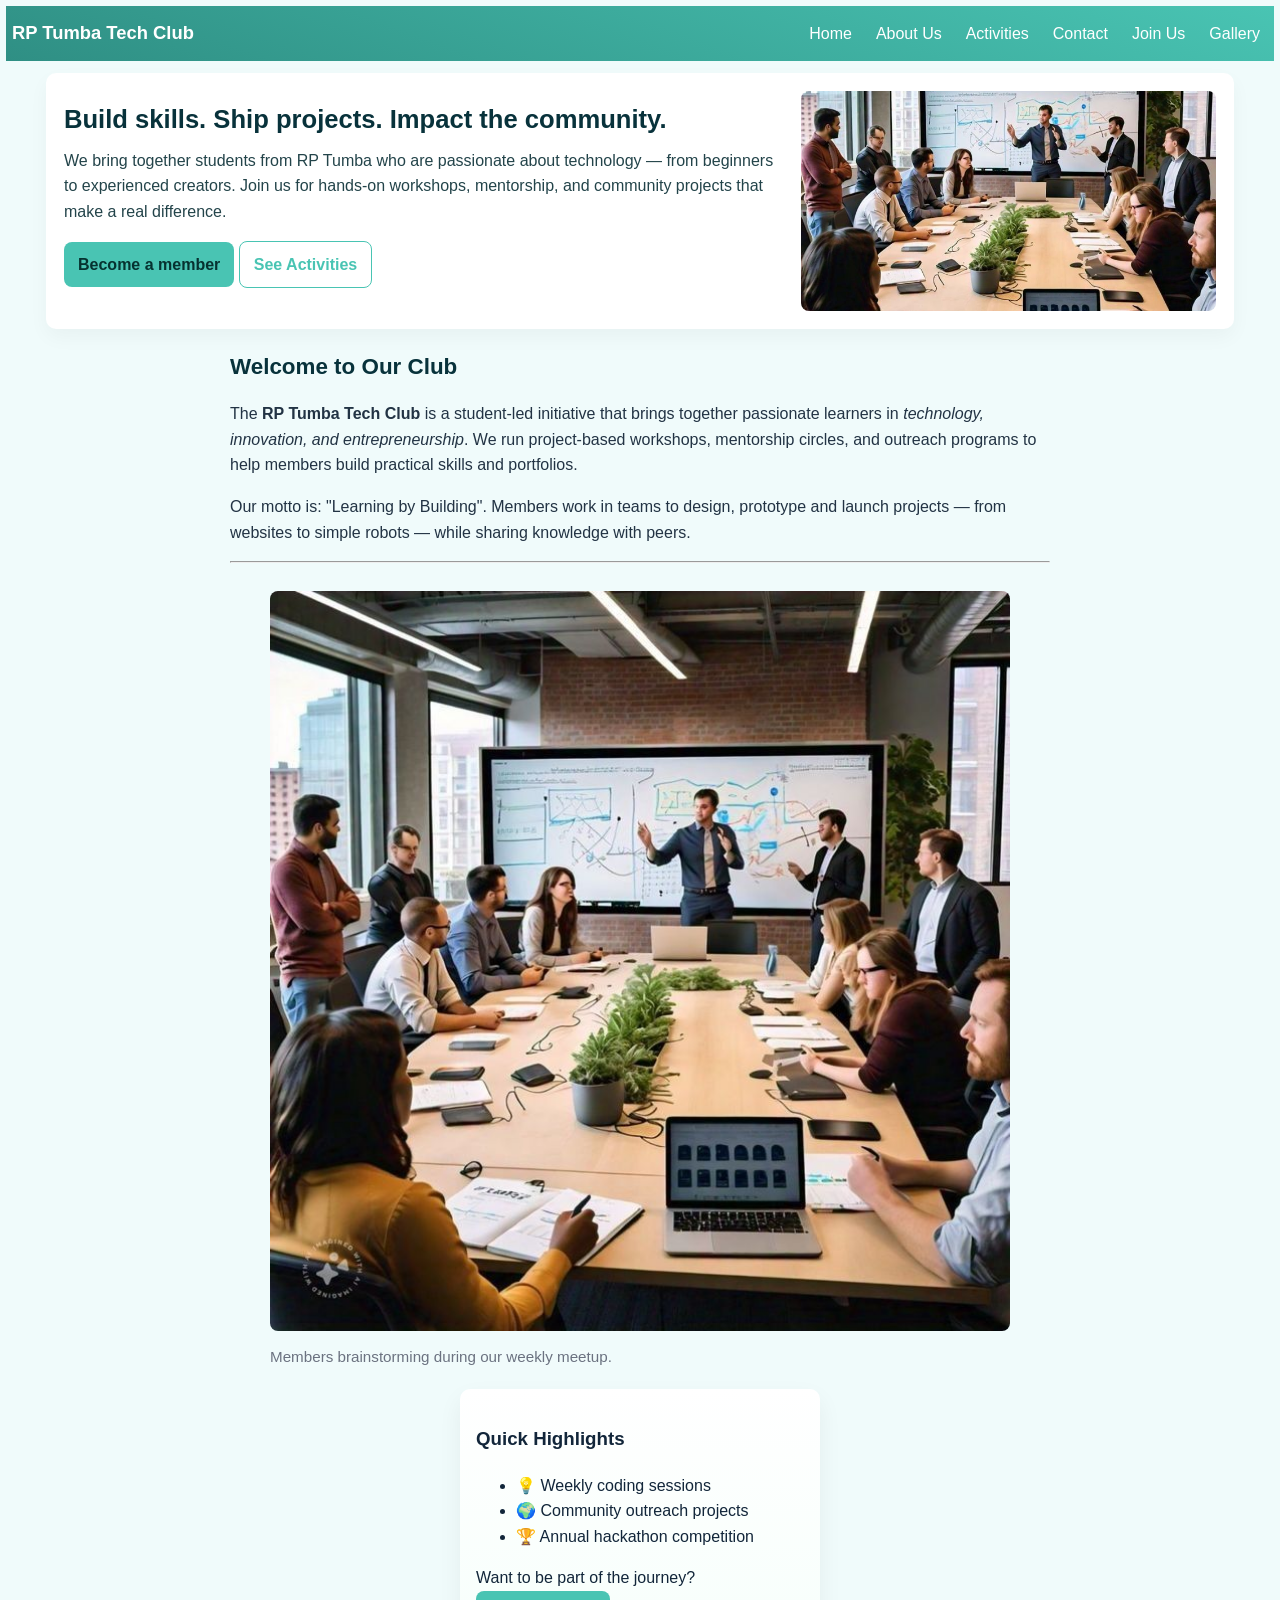
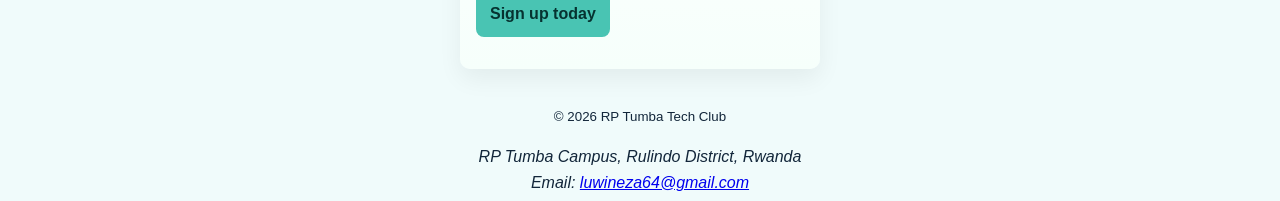
<file: index.html>
<!DOCTYPE html>
<html lang="en">
<head>
    <meta charset="UTF-8">
    <meta name="description" content="RP Tumba Tech Club official website">
    <meta name="author" content="RP Tumba Tech Club">
    <title>RP Tumba Tech Club</title>
    <base href="./">
    <link rel="icon" href="favicon.ico">
    <link rel="stylesheet" href="styles.css">
</head>
<body>

    <header>
        <h1> RP Tumba Tech Club</h1>
        <nav aria-label="Main navigation">
            <ul>
                <li><a href="index.html">Home</a></li>
                <li><a href="about.html">About Us</a></li>
                <li><a href="services.html">Activities</a></li>
                <li><a href="contact.html">Contact</a></li>
                <li><a href="form.html">Join Us</a></li>
                <li><a href="media.html">Gallery</a></li>
            </ul>
            </nav>
    </header>

    <main id="main-content">
        <div class="hero">
            <div class="hero-text">
                <h2>Build skills. Ship projects. Impact the community.</h2>
                <p class="lead">
                    We bring together students from RP Tumba who are passionate about technology — from beginners to experienced creators.
                    Join us for hands-on workshops, mentorship, and community projects that make a real difference.
                </p>
                <p>
                    <a class="btn" href="form.html">Become a member</a>
                    <a class="btn" href="services.html" style="background:#fff;color: #49c4b3; border:1px solid #49c4b3;">See Activities</a>
                </p>
            </div>
            <div class="hero-aside">
                <img src="img/student.jpg" alt="Students collaborating during a tech club meeting">
            </div>
        </div>

        <section>
            <h2>Welcome to Our Club</h2>
            <p>
                The <strong>RP Tumba Tech Club</strong> is a student-led initiative that brings together 
                passionate learners in <em>technology, innovation, and entrepreneurship</em>. 
                We run project-based workshops, mentorship circles, and outreach programs to help members build practical skills and portfolios.
            </p>
            <p>
                Our motto is: "Learning by Building". Members work in teams to design, prototype and launch projects — from websites to simple robots — while sharing knowledge with peers.
            </p>
            <hr>
            <figure>
                <img src="img/student.jpg"   alt="Students collaborating during a tech club meeting">
                <figcaption>Members brainstorming during our weekly meetup.</figcaption>
            </figure>
        </section>

        <aside>
            <h3>Quick Highlights</h3>
            <ul>
                <li>💡 Weekly coding sessions</li>
                <li>🌍 Community outreach projects</li>
                <li>🏆 Annual hackathon competition</li>
            </ul>
            <p>Want to be part of the journey? <a class="btn" href="form.html">Sign up today</a></p>
        </aside>
    </main>

    <footer>
        <p><small>&copy; 2026 RP Tumba Tech Club</small></p>
        <address>
            RP Tumba Campus, Rulindo District, Rwanda<br>
            Email: <a href="mailto:luwineza64@gmail.com">luwineza64@gmail.com</a>
        </address>
    </footer>
</body>
</html>
</file>
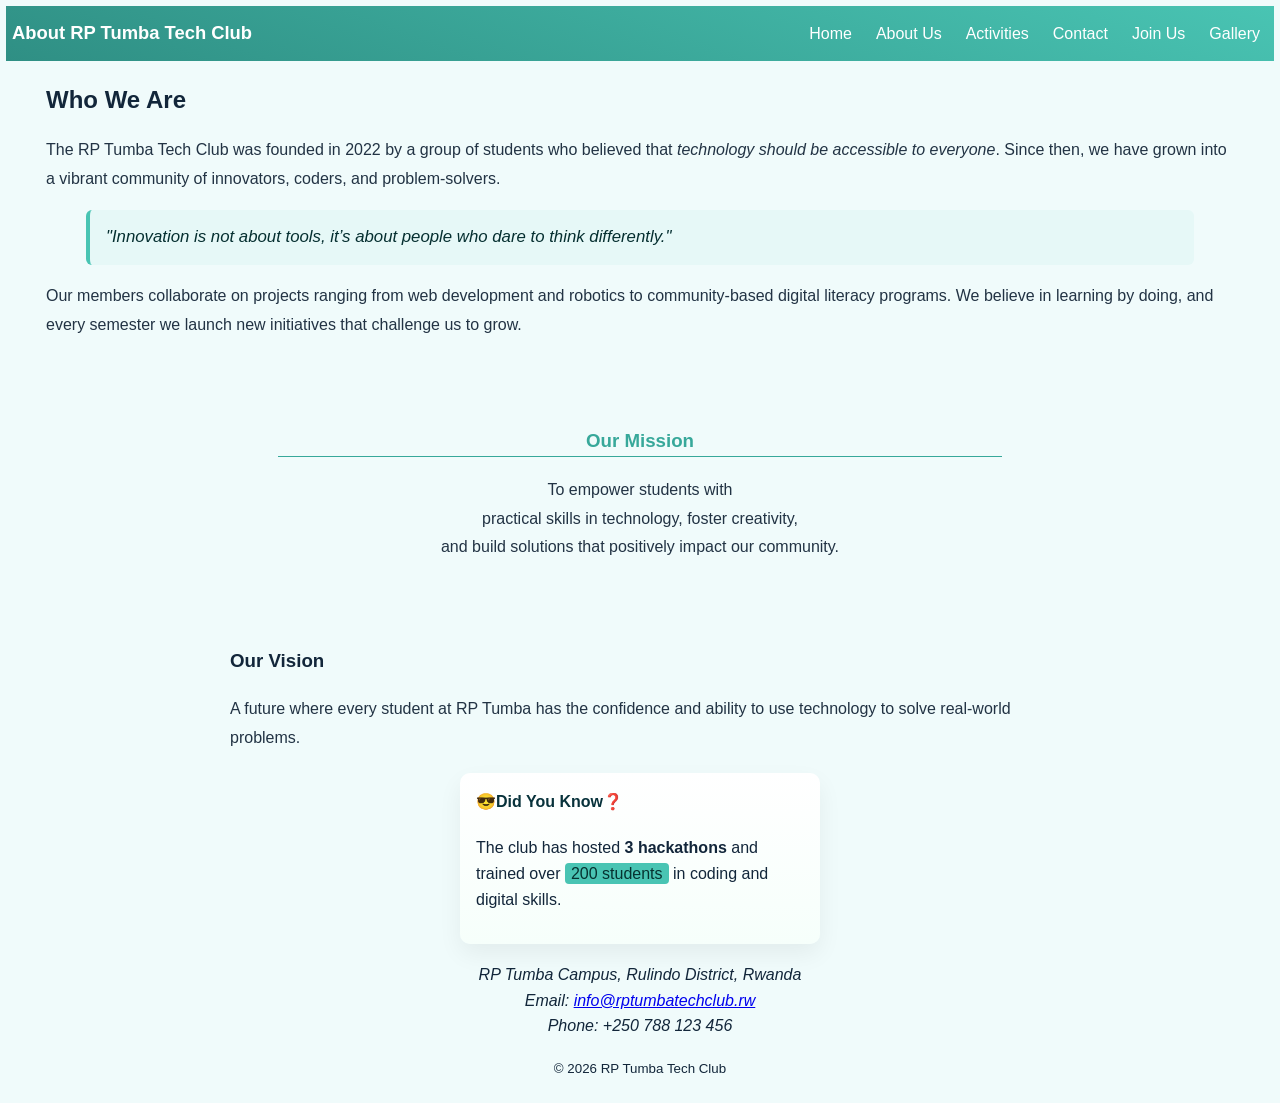
<file: about.html>
<!DOCTYPE html>
<html lang="en">
<head>
    <meta charset="UTF-8">
    <meta name="description" content="About RP Tumba Tech Club">
    <meta name="author" content="RP Tumba Tech Club">
    <title>About Us - RP Tumba Tech Club</title>
    <base href="./">
    <link rel="icon" href="favicon.ico">
    <link rel="stylesheet" href="styles.css">
    <style>
    </style>
</head>
<body>
    <header>
        <div class="brand">
            <h1>About RP Tumba Tech Club</h1>
        </div>
        <nav aria-label="Main navigation">
            <ul>
                <li><a href="index.html">Home</a></li>
                <li><a href="about.html" aria-current="page">About Us</a></li>
                <li><a href="services.html">Activities</a></li>
                <li><a href="contact.html">Contact</a></li>
                <li><a href="form.html">Join Us</a></li>
                <li><a href="media.html">Gallery</a></li>
            </ul>
        </nav>
    </header>

    <main>
        <article>
            <h2>Who We Are</h2>
            <p>
                The RP Tumba Tech Club was founded in 2022 by a group of students who believed 
                that <em>technology should be accessible to everyone</em>. Since then, we have grown 
                into a vibrant community of innovators, coders, and problem-solvers.
            </p>

            <blockquote cite="https://rptumbatechclub.rw">
                "Innovation is not about tools, it’s about people who dare to think differently."
            </blockquote>

            <p>
                Our members collaborate on projects ranging from web development and robotics 
                to community-based digital literacy programs. We believe in learning by doing, 
                and every semester we launch new initiatives that challenge us to grow.
            </p>

            <section  style="text-align: center; padding: 3rem;">
                <h3 style="color:  #37a89a; border-bottom: 1px solid #37a89a;" >Our Mission</h3>
                <p >
                    To empower students with<br> practical skills in technology, foster creativity,<br> 
                    and build solutions that positively impact our community.
                </p>
            </section>

            <section>
                <h3>Our Vision</h3>
                <p>
                    A future where every student at RP Tumba has the confidence and ability 
                    to use technology to solve real-world problems.
                </p>
            </section>
        </article>

        <aside>
            <h4>😎Did You Know❓</h4>
            <p>
                The club has hosted <strong>3 hackathons</strong> and trained over 
                <mark>200 students</mark> in coding and digital skills.
            </p>
        </aside>
    </main>

    <footer>
        <address>
            RP Tumba Campus, Rulindo District, Rwanda<br>
            Email: <a href="mailto:info@rptumbatechclub.rw">info@rptumbatechclub.rw</a><br>
            Phone: +250 788 123 456
        </address>
        <p><small>&copy; 2026 RP Tumba Tech Club</small></p>
    </footer>
</body>
</html>
</file>
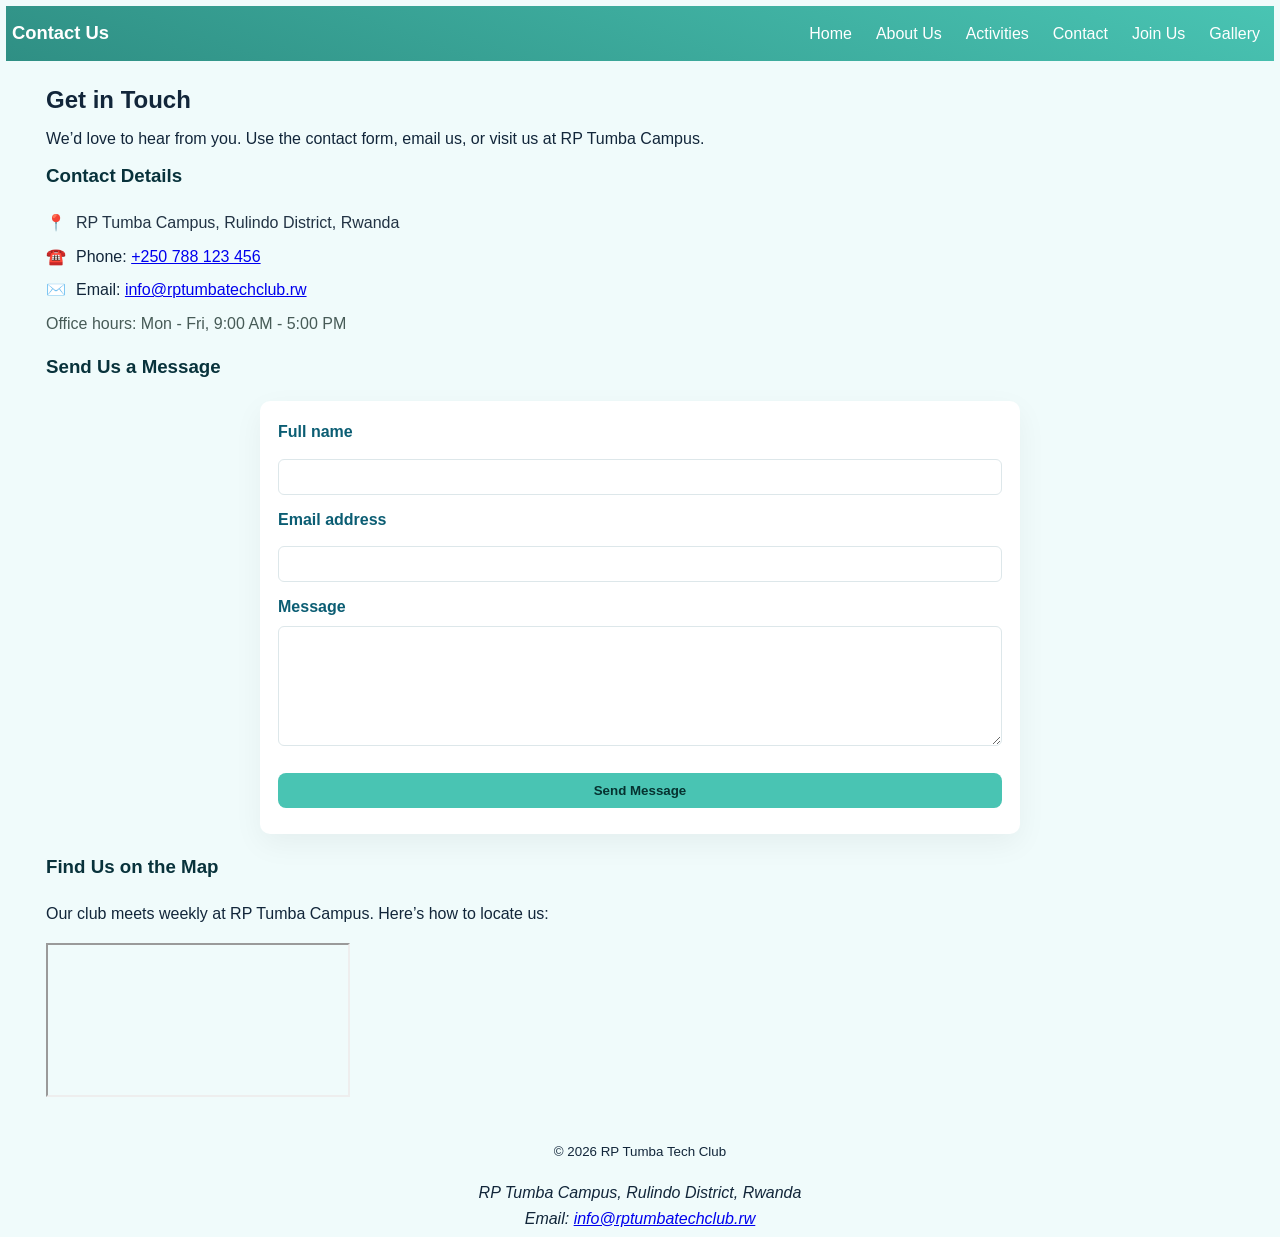
<file: contact.html>
<!DOCTYPE html>
<html lang="en">
<head>
    <meta charset="UTF-8">
    <meta name="description" content="Contact RP Tumba Tech Club">
    <meta name="author" content="RP Tumba Tech Club">
    <title>Contact Us - RP Tumba Tech Club</title>
     <style>
       
        input{
            width: 100%;
            padding: 12px 20px;
            margin: 8px 0;
            box-sizing: border-box;
            border: 2px solid,#49c4b3;
            border-radius: 4px;
        }
     </style>
    <link rel="stylesheet" href="styles.css">
</head>
<body>
    <header>
        <h1>Contact Us</h1>
        <nav>
            <ul>
                <li><a href="index.html">Home</a></li>
                <li><a href="about.html">About Us</a></li>
                <li><a href="services.html">Activities</a></li>
                <li><a href="contact.html">Contact</a></li>
                <li><a href="form.html">Join Us</a></li>
                <li><a href="media.html">Gallery</a></li>
            </ul>
        </nav>
    </header>

    <main class="contact-main" >
        <div class="contact-hero">
            <h2>Get in Touch</h2>
            <p class="lead">We’d love to hear from you. Use the contact form, email us, or visit us at RP Tumba Campus.</p>
        </div>

        <div class="contact-grid">
            <div class="contact-card">
                <h3>Contact Details</h3>
                <div class="contact-line">
                    <span class="icon">📍</span>
                    <address>RP Tumba Campus, Rulindo District, Rwanda</address>
                </div>
                <div class="contact-line">
                    <span class="icon">☎️</span>
                    <div>Phone: <a href="tel:+250788123456">+250 788 123 456</a></div>
                </div>
                <div class="contact-line">
                    <span class="icon">✉️</span>
                    <div>Email: <a href="mailto:info@rptumbatechclub.rw">info@rptumbatechclub.rw</a></div>
                </div>
                <p class="office-hours">Office hours: Mon - Fri, 9:00 AM - 5:00 PM</p>
            </div>

            <div class="contact-card">
                <h3>Send Us a Message</h3>
                <form action="submit_contact.html" method="post">
                    <label for="name">Full name</label>
                    <input id="name" name="name" type="text" required>

                    <label for="email">Email address</label>
                    <input id="email" name="email" type="email" required>

                    <label for="message">Message</label>
                    <textarea id="message" name="message" rows="5" required></textarea>

                    <input type="submit" value="Send Message">
                </form>
            </div>

            <div class="contact-card" style="grid-column: 1 / -1;">
                <h3>Find Us on the Map</h3>
                <p>Our club meets weekly at RP Tumba Campus. Here’s how to locate us:</p>
                <div class="map-responsive">
                    <iframe src="https://www.google.com/maps/embed?pb=!1m14!1m12!1m3!1d3988.0730208495347!2d29.920368344694552!3d-1.6947743568071234!2m3!1f0!2f0!3f0!3m2!1i1024!2i768!4f13.1!5e0!3m2!1sen!2srw!4v1769545188522!5m2!1sen!2srw" allowfullscreen="" loading="lazy" referrerpolicy="no-referrer-when-downgrade"></iframe>
                </div>
            </div>
        </div>
    </main>

    <footer>
        <p><small>&copy; 2026 RP Tumba Tech Club</small></p>
        <address>
            RP Tumba Campus, Rulindo District, Rwanda<br>
            Email: <a href="mailto:info@rptumbatechclub.rw">info@rptumbatechclub.rw</a>
        </address>
    </footer>
</body>
</html>
</file>
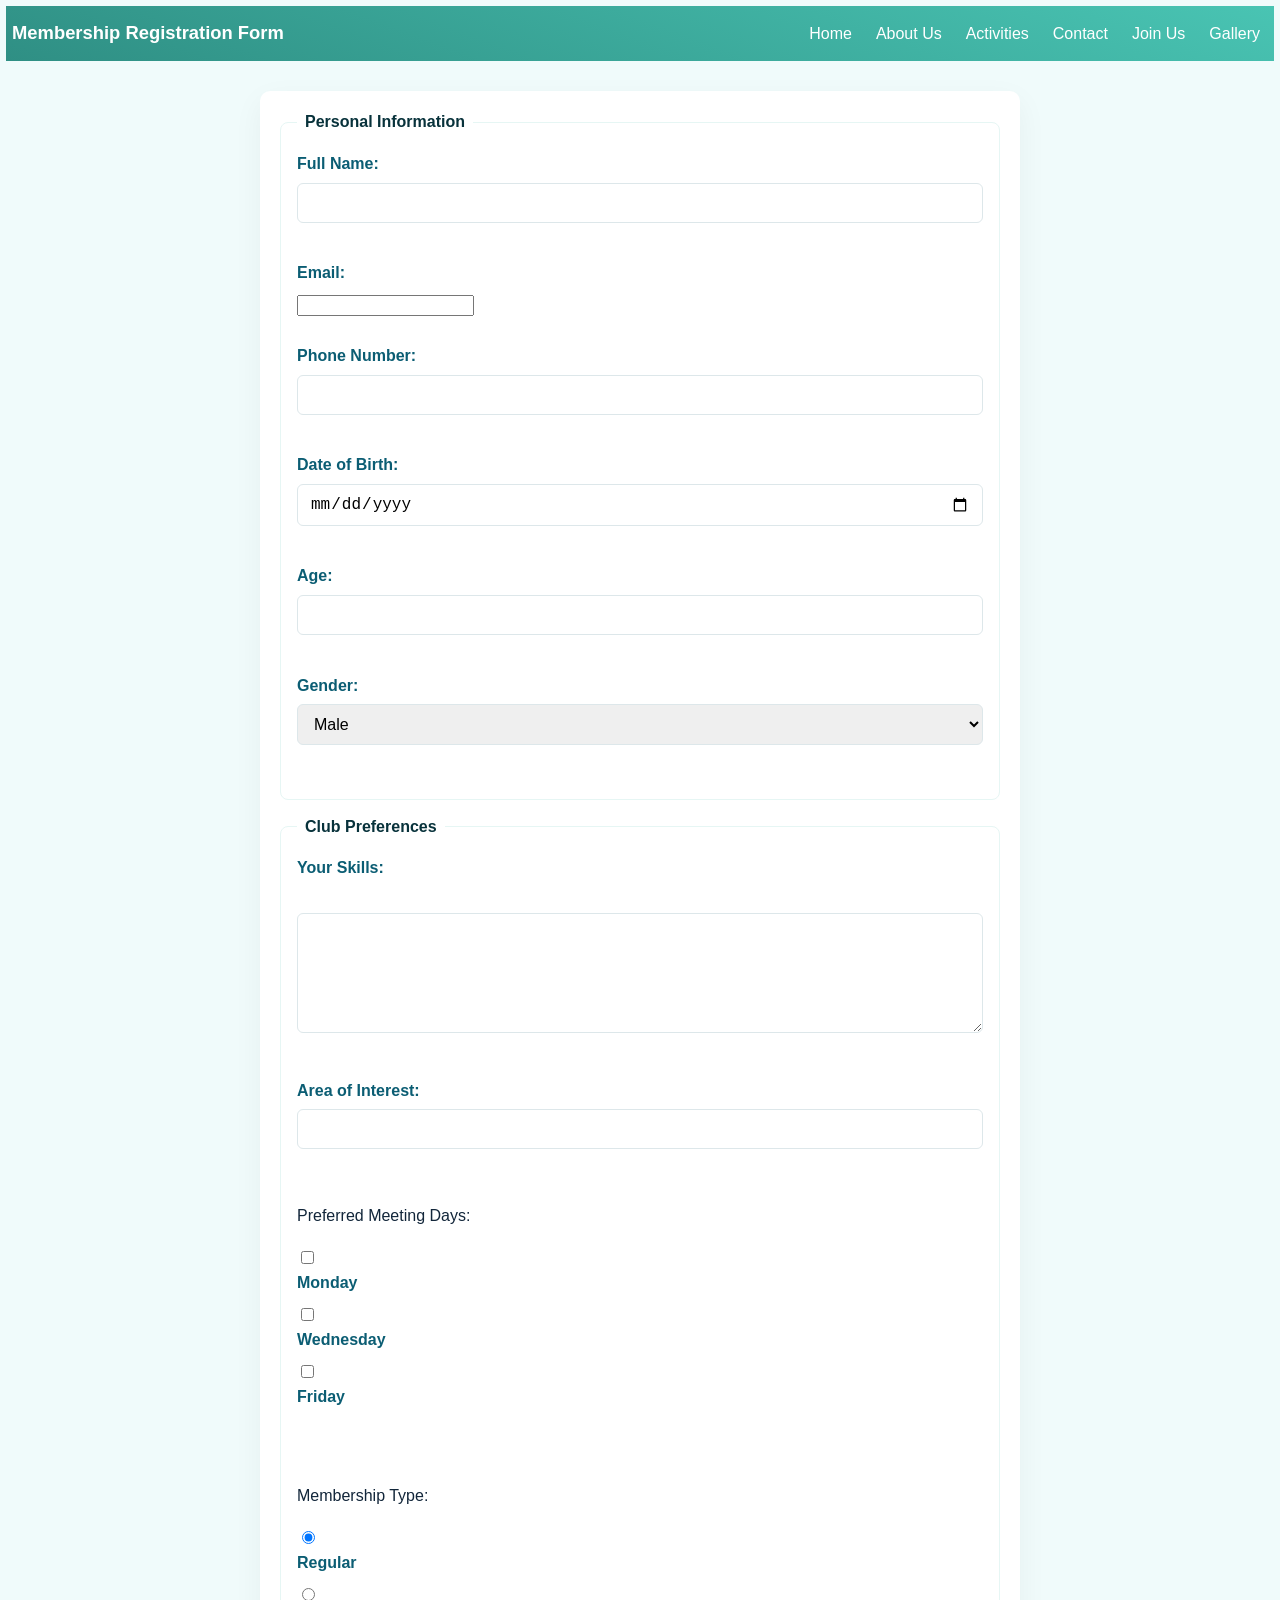
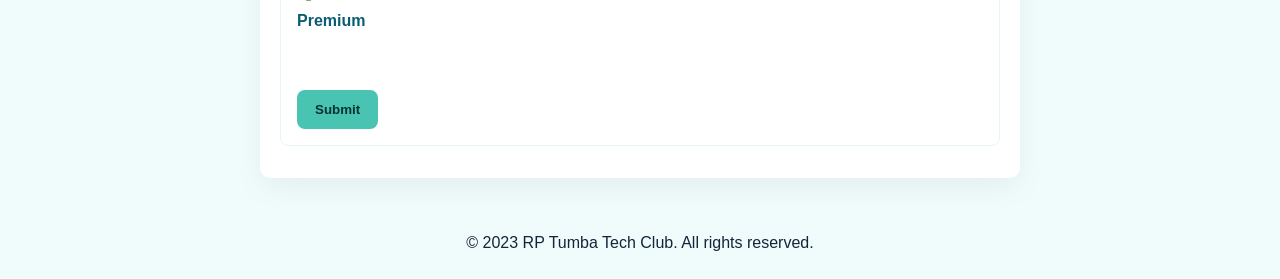
<file: form.html>
<!DOCTYPE html>
<html lang="en">
<head>
    <meta charset="UTF-8">
    <meta name="description" content="Membership form for RP Tumba Tech Club">
    <meta name="author" content="RP Tumba Tech Club">
    <title>Join Us - RP Tumba Tech Club</title>
    <base href="./">
    <link rel="icon" href="favicon.ico">
    <link rel="stylesheet" href="styles.css">
</head>
<body>
    <header>
        <h1>Membership Registration Form</h1>
        <nav>
            <ul>
                <li><a href="index.html">Home</a></li>
                <li><a href="about.html">About Us</a></li>
                <li><a href="services.html">Activities</a></li>
                <li><a href="contact.html">Contact</a></li>
                <li><a href="form.html">Join Us</a></li>
                <li><a href="media.html">Gallery</a></li>
            </ul>
        </nav>
    </header>

    <main>
        <form action="submit.html" method="post">
            <fieldset>
                <legend>Personal Information</legend>

                <label for="fullname">Full Name:</label>
                <input type="text" id="fullname" name="fullname" required><br><br>

                <label for="email">Email:</label>
                <input type="email" id="email" name="email" required><br><br>

                <label for="phone">Phone Number:</label>
                <input type="tel" id="phone" name="phone"><br><br>

                <label for="dob">Date of Birth:</label>
                <input type="date" id="dob" name="dob"><br><br>

                <label for="age">Age:</label>
                <input type="number" id="age" name="age" min="15" max="100"><br><br>

                <label for="gender">Gender:</label>
                <select id="gender" name="gender">
                    <optgroup label="Select one">
                        <option value="male">Male</option>
                        <option value="female">Female</option>
                        <option value="other">Other</option>
                    </optgroup>
                </select><br><br>
            </fieldset>

            <fieldset>
                <legend>Club Preferences</legend>

                <label for="skills">Your Skills:</label><br>
                <textarea id="skills" name="skills" rows="4" cols="40"></textarea><br><br>

                <label for="interest">Area of Interest:</label>
                <input list="interests" id="interest" name="interest">
                <datalist id="interests">
                    <option value="Web Development">
                    <option value="Robotics">
                    <option value="Cybersecurity">
                    <option value="AI & Machine Learning">
                </datalist><br><br>

                <p>Preferred Meeting Days:</p>
                <input type="checkbox" id="monday" name="days" value="Monday">
                <label for="monday">Monday</label>
                <input type="checkbox" id="wednesday" name="days" value="Wednesday">
                <label for="wednesday">Wednesday</label>
                <input type="checkbox" id="friday" name="days" value="Friday">
                <label for="friday">Friday</label><br><br>

                <p>Membership Type:</p>
                <input type="radio" id="regular" name="membership" value="Regular" checked>
                <label for="regular">Regular</label>
                <input type="radio" id="premium" name="membership" value="Premium">
                <label for="premium">Premium</label><br><br>

                <input type="submit" value="Submit">
            </fieldset>
        </form>
    </main>

    <footer>
        <p>&copy; 2023 RP Tumba Tech Club. All rights reserved.</p>
    </footer>
</body>
</html>
</file>
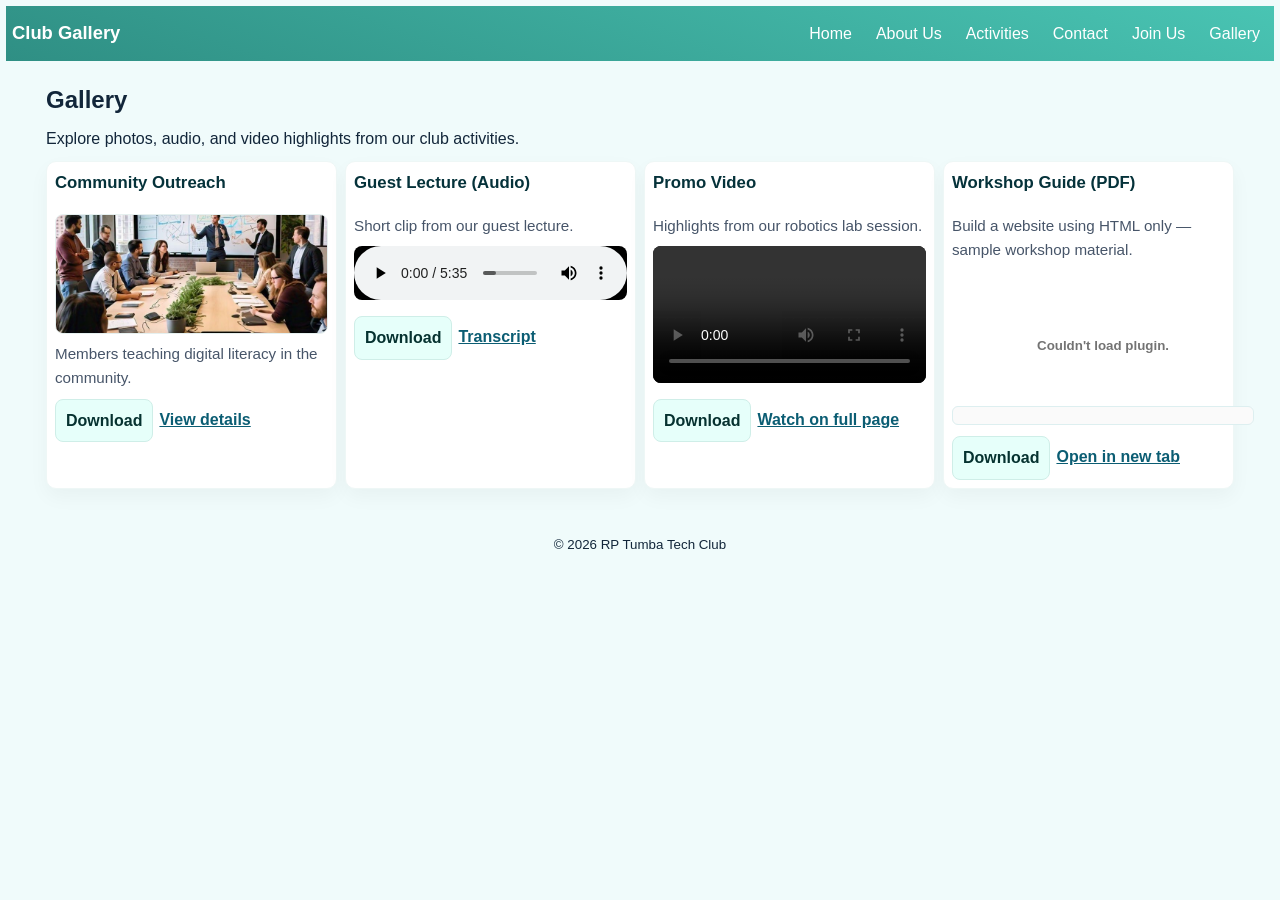
<file: media.html>
<!DOCTYPE html>
<html lang="en">
<head>
    <meta charset="UTF-8">
    <meta name="description" content="RP Tumba Tech Club media gallery">
    <meta name="author" content="RP Tumba Tech Club">
    <title>Gallery - RP Tumba Tech Club</title>
    <base href="./">
    <link rel="icon" href="favicon.ico">
    <link rel="stylesheet" href="styles.css">
</head>
<body>
    <header>
        <h1>Club Gallery</h1>
        <nav>
            <ul>
                <li><a href="index.html">Home</a></li>
                <li><a href="about.html">About Us</a></li>
                <li><a href="services.html">Activities</a></li>
                <li><a href="contact.html">Contact</a></li>
                <li><a href="form.html">Join Us</a></li>
                <li><a href="media.html">Gallery</a></li>
            </ul>
        </nav>
    </header>

    <main>
        <h2>Gallery</h2>
        <p class="lead">Explore photos, audio, and video highlights from our club activities.</p>

        <div class="media-grid">
            <div class="media-card">
                <h3>Community Outreach</h3>
                <img class="media-preview" src="img/student.jpg" height="100px" width="auto" alt="Community outreach program">
                <p class="media-meta">Members teaching digital literacy in the community.</p>
                <div class="media-actions">
                    <a class="download" href="img/student.jpg" download>Download</a>
                    <a class="details" href="#">View details</a>
                </div>
            </div>

            <div class="media-card">
                <h3>Guest Lecture (Audio)</h3>
                <p class="media-meta">Short clip from our guest lecture.</p>
                <audio controls>
                    <source src="img/How to Start an Awesome Club.mp3" type="audio/mpeg">
                    Your browser does not support the audio element.
                </audio>
                <div class="media-actions">
                    <a class="download" href="img/How to Start an Awesome Club.mp3" download>Download</a>
                    <a class="details" href="#">Transcript</a>
                </div>
            </div>

            <div class="media-card">
                <h3>Promo Video</h3>
                <p class="media-meta">Highlights from our robotics lab session.</p>
                <video controls>
                    <source src="img/CBC Tech Club Promo Video.mp4" type="video/mp4">
                    Your browser does not support the video element.
                </video>
                <div class="media-actions">
                    <a class="download" href="img/CBC Tech Club Promo Video.mp4" download>Download</a>
                    <a class="details" href="#">Watch on full page</a>
                </div>
            </div>

            <div class="media-card">
                <h3>Workshop Guide (PDF)</h3>
                <p class="media-meta">Build a website using HTML only — sample workshop material.</p>
                <object class="pdf-object" data="img/Build a website using HTML Only.pdf" type="application/pdf">
                    <embed src="img/Build a website using HTML Only.pdf" type="application/pdf">
                </object>
                <div class="media-actions">
                    <a class="download" href="img/Build a website using HTML Only.pdf" download>Download</a>
                    <a class="details" href="#">Open in new tab</a>
                </div>
            </div>
        </div>
    </main>

    <footer>
        <p><small>&copy; 2026 RP Tumba Tech Club</small></p>
    </footer>
</body>
</html>
</file>
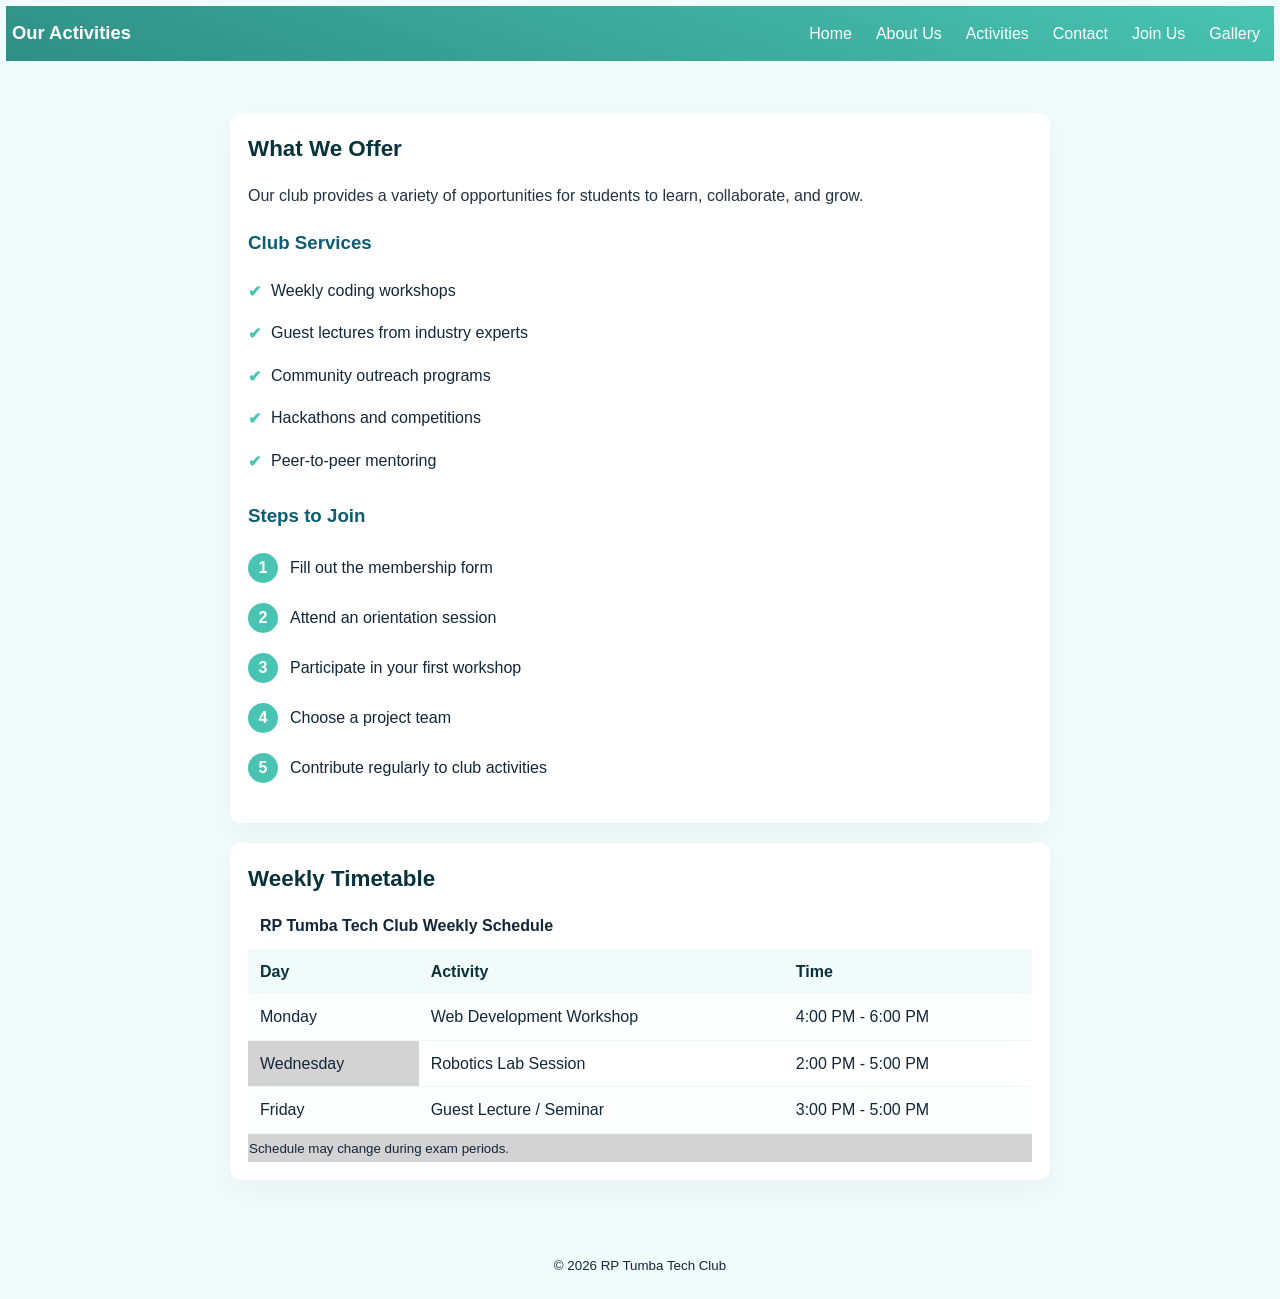
<file: services.html>
<!DOCTYPE html>
<html lang="en">
<head>
    <meta charset="UTF-8">
    <meta name="description" content="RP Tumba Tech Club services and activities">
    <meta name="author" content="RP Tumba Tech Club">
    <title>Activities - RP Tumba Tech Club</title>
    <base href="./">
    <link rel="icon" href="favicon.ico">
    <link rel="stylesheet" href="styles.css">
</head>
<body>
    <header>
        <h1>Our Activities</h1>
        <nav>
            <ul>
                <li><a href="index.html">Home</a></li>
                <li><a href="about.html">About Us</a></li>
                <li><a href="services.html">Activities</a></li>
                <li><a href="contact.html">Contact</a></li>
                <li><a href="form.html">Join Us</a></li>
                <li><a href="media.html">Gallery</a></li>
            </ul>
        </nav>
    </header>

    <main class="services-main">
        <section>
            <h2>What We Offer</h2>
            <p>Our club provides a variety of opportunities for students to learn, collaborate, and grow.</p>

            <h3> Club Services</h3>
            <ul class="services-list">
                <li>Weekly coding workshops</li>
                <li>Guest lectures from industry experts</li>
                <li>Community outreach programs</li>
                <li>Hackathons and competitions</li>
                <li>Peer-to-peer mentoring</li>
            </ul>

            <h3> Steps to Join</h3>
            <ol class="steps-list">
                <li>Fill out the membership form</li>
                <li>Attend an orientation session</li>
                <li>Participate in your first workshop</li>
                <li>Choose a project team</li>
                <li>Contribute regularly to club activities</li>
            </ol>
        </section>

        <section class="timetable">
            <h2>Weekly Timetable</h2>
            <table>
                <caption>RP Tumba Tech Club Weekly Schedule</caption>
                <colgroup>
                    <col span="1" style="background-color:lightgrey">
                    <col span="2">
                </colgroup>
                <thead>
                    <tr>
                        <th>Day</th>
                        <th>Activity</th>
                        <th>Time</th>
                    </tr>
                </thead>
                <tbody>
                    <tr>
                        <td>Monday</td>
                        <td>Web Development Workshop</td>
                        <td>4:00 PM - 6:00 PM</td>
                    </tr>
                    <tr>
                        <td>Wednesday</td>
                        <td>Robotics Lab Session</td>
                        <td>2:00 PM - 5:00 PM</td>
                    </tr>
                    <tr>
                        <td>Friday</td>
                        <td>Guest Lecture / Seminar</td>
                        <td>3:00 PM - 5:00 PM</td>
                    </tr>
                </tbody>
                <tfoot>
                    <tr>
                        <td colspan="3"><small>Schedule may change during exam periods.</small></td>
                    </tr>
                </tfoot>
            </table>
        </section>
    </main>

    <footer>
        <p><small>&copy; 2026 RP Tumba Tech Club</small></p>
    </footer>
</body>
</html>
</file>
<file: styles.css>
/* universal */
* { box-sizing: border-box; }
html, body { height: 100%; }
body {
  margin: 0; 
  padding: 6px;
  font-family: "Segoe UI", Roboto, Arial, sans-serif;
  color: #12263a;
  background: #f0fbfb;
  line-height: 1.6;
}
:focus { outline: 3px solid rgba(73,196,179,0.15); outline-offset: 2px; }

/* Header */
header {
   background: linear-gradient(20deg,#2f8f84,#49c4b3);
   color: white;
    padding: 8px 16px; 
    display: flex; 
    align-items: center; justify-content: space-between; }
header h1 {
   margin: 4px 0 6px 0;
    font-size: 1.15rem; 
     font-weight: 800; }
header nav ul { margin: 0; padding: 0; 
  display: flex;
   gap: 8px;
    flex-wrap: wrap;
     list-style-type:none; }
header nav ul li { list-style: none; }

header nav a { color: white; text-decoration: none; padding: 6px 8px;
   display: inline-block; }
header nav a:hover { background: rgba(112, 87, 87, 0.308); }

/* Main  */
main { 
  max-width: 980px; 
  margin: 6px auto; 
  padding: 6px; 
}

.hero { 
  display: flex; gap: 20px; align-items: center; background: white; padding: 18px;
  border-radius: 10px; box-shadow: 0 8px 20px rgba(0,0,0,0.04); }
.hero-text { flex: 1 1 60%; }
.hero-text h2 { margin: 0 0 8px 0; font-size: 1.6rem; color: #08323b; }
.hero-text p.lead { margin: 0 0 10px 0; color: #23444a; }
.hero-aside { flex: 0 0 36%; }
.hero-aside img { width: 100%; height: 220px; object-fit: cover; border-radius: 8px; display: block; }

.btn {
   display: inline-block; background: #49c4b3; color: #063230;
   padding: 10px 14px; border-radius: 8px; text-decoration: none; font-weight: 700; }
.btn:hover { background: #37a89a; color: white; }
.btn.secondary { background: white; color: #08323b; border: 1px solid #e6f6f4; }

section { max-width: 820px; margin: 20px auto; }
section h2 { color: #08323b; font-size: 1.4rem; }
section p { color: #223344; }
figure img { width: 100%; height: auto; border-radius: 8px; margin-top: 12px; }
figcaption { color: #6b7280; font-size: 0.95rem; margin-top: 6px; }

aside { 
  background: linear-gradient(180deg,#ffffff,#f6fffb); padding: 16px;
   border-radius: 10px; box-shadow: 0 10px 24px rgba(0,0,0,0.06); 
   max-width: 360px; margin: 18px auto 0 auto; }
aside h4 { color: #08323b; margin-top: 0; }
aside mark { background: #49c4b3; color: #063230; padding: 2px 6px; border-radius: 4px; }

article blockquote { font-style: italic; font-size: 1.05rem; color: #052f30; 
  border-left: 4px solid #49c4b3; background: rgba(73,196,179,0.06); 
  padding: 14px 16px; border-radius: 6px; }

article p { color: #223344; line-height: 1.8; }

/* Services page  */
.services-main { max-width: 900px; margin: 20px auto; padding: 12px; }
.services-main section { background: #ffffff; padding: 18px; border-radius: 10px; box-shadow: 0 10px 30px rgba(0,0,0,0.04); margin-bottom: 18px; }

.services-list { list-style: none; padding: 0; margin: 12px 0; }
.services-list li { padding: 8px 0; display: flex; align-items: flex-start; gap: 10px; }
.services-list li::before { content: "✔"; color: #49c4b3; font-weight: 700; margin-top: 1px; }

.steps-list { list-style: none; padding: 0; margin: 12px 0; }
.steps-list li { padding: 10px 0; display: flex; align-items: center; gap: 12px; }
.steps-list li::before { content: counter(step); counter-increment: step; display: inline-flex; align-items: center; justify-content: center; width: 30px; height: 30px; background: #49c4b3; color: white; border-radius: 50%; font-weight: 700; }
.steps-list { counter-reset: step; }

.timetable table { width: 100%; border-collapse: collapse; border-radius: 8px; overflow: hidden; }
.timetable caption { text-align: left; font-weight: 700; padding: 10px 12px; }
.timetable thead th { background: #f1fbfa; color: #08323b; padding: 10px 12px; text-align: left; }
.timetable tbody td { padding: 10px 12px; border-bottom: 1px solid #eef7f6; }
.timetable tbody tr:nth-child(odd) { background: #fcfffe; }
.timetable tbody tr:hover { background: #f0fbf9; }

.services-main h2 { margin-top: 0; color: #08323b; }
.services-main h3 { margin-bottom: 8px; color: #0b5d73; }

.services-cta { margin-top: 12px; }
.services-cta .btn { background: #49c4b3; color: #063230; padding: 10px 14px; border-radius: 8px; text-decoration: none; font-weight: 700; }

/* Contact page */
.contact-card h3 { margin-top: 0; color: #08323b; }
.contact-card address { font-style: normal; color: #223344; }
.contact-card .contact-line { display: flex; gap: 10px; align-items: center; margin: 8px 0; }
.contact-card .contact-line svg { width: 18px; height: 18px; flex: 0 0 18px; }
.contact-card .office-hours { margin-top: 8px; color: #475b57; }

/* Footer  */
.site-footer { background: linear-gradient(180deg,#f7fdfb,#eef8f7); padding: 24px 12px; border-top: 1px solid #e6f6f4; }
.site-footer .footer-inner { max-width: 1000px; margin: 0 auto; display: flex; gap: 24px; justify-content: space-between; align-items: flex-start; }
.footer-col { flex: 1; min-width: 180px; }
.footer-col h4 { margin: 0 0 8px 0; color: #08323b; }
.footer-links { list-style: none; padding: 0; margin: 0; }
.footer-links li { margin: 6px 0; }
.footer-links a { color: #0b5d73; text-decoration: none; }
.footer-contact small { color: #475b57; display: block; margin-top: 6px; }

.footer-bottom { text-align: center; margin-top: 14px; color: #6b7280; font-size: 14px; }


/* Contact form  */
.contact-card form { display: block; }
.contact-card label { display: block; margin-bottom: 6px; font-weight: 700; }
.contact-card input[type="text"],
.contact-card input[type="email"],
.contact-card textarea {
    width: 100%;
    padding: 8px;
    border-radius: 6px;
    border: 1px solid #dde7ea;
    margin-bottom: 12px;
    font-size: 1rem;
}

.contact-card input[type="submit"] {
    background: #49c4b3;
    color: #063230;
    border: none;
    padding: 10px 14px;
    border-radius: 8px;
    cursor: pointer;
    font-weight: 700;
}
.contact-card input[type="submit"]:hover { opacity: 0.95; }

/* small helper text under inputs */
.field-help {         
   font-size: 0.9rem; 
   color: #6b7280;
    margin-top: -8px; 
    margin-bottom: 8px; }

/* Join form / membership form styling */
main form { max-width: 760px; margin: 18px auto; background: #ffffff; padding: 18px; border-radius: 10px; box-shadow: 0 10px 30px rgba(0,0,0,0.05); }
main fieldset { border: 1px solid #e6f6f4; padding: 16px; border-radius: 8px; margin-bottom: 14px; }
main legend { padding: 0 8px; font-weight: 700; color: #08323b; }

/* Labels and inputs */
main label { display: block; margin-bottom: 6px; font-weight: 600; color: #0b5d73; }
main input[type="text"], main input[type="ema il"], main input[type="tel"], main input[type="date"], main input[type="number"], main select, main textarea, main input[list] {
    width: 100%;
    padding: 10px 12px;
    border-radius: 6px;
    border: 1px solid #dde7ea;
    margin-bottom: 12px;
    font-size: 1rem;
}

/* Arrange checkboxes/radios in a neat row */
main .horizontal-group { display: flex; gap: 12px; align-items: center; flex-wrap: wrap; margin-bottom: 12px; }
main input[type="checkbox"], main input[type="radio"] { transform: translateY(1px); margin-right: 6px; }

/* Textarea */
main textarea { min-height: 120px; resize: vertical; }

/* Submit button */
main input[type="submit"] {
    background: #49c4b3;
    color: #063230;
    border: none;
    padding: 12px 18px;
    border-radius: 8px;
    font-weight: 700;
    cursor: pointer;
}
main input[type="submit"]:hover { opacity: 0.95; }

/* Small helper and hint text */
main .hint { font-size: 0.9rem; color: #6b7280; margin-top: -6px; margin-bottom: 10px; }

/* Media gallery styles */
.media-grid { display: grid; grid-template-columns: repeat(auto-fit, minmax(220px, 1fr)); gap: 8px; margin: 8px 0; }
.media-card { background: #fff; padding: 8px; border-radius: 10px; box-shadow: 0 8px 20px rgba(3,19,22,0.04); border: 1px solid #eef7f6; }
.media-card h3 { margin-top: 0; color: #05323a; font-size: 1.05rem; }
.media-meta { color: #475569; font-size: 0.95rem; margin: 8px 0; }

/* Image preview */
.media-preview { display: block; width: 100%; height: 120px; object-fit: cover; border-radius: 8px; border: 1px solid #e6f0ef; }

/* Audio / video sizing */
.media-card audio, .media-card video { width: 100%; border-radius: 8px; background: #000; }

/* PDF / object embed */
.pdf-object { width: 100%; height: 180px; border: 1px solid #ddeff0; border-radius: 6px; background: #fafafa; }

/* Actions (download / details) */
.media-actions { display: flex; gap: 6px; justify-content: flex-start; margin-top: 8px; }
.media-actions a { display: inline-block; padding: 8px 10px; border-radius: 8px; text-decoration: none; color: #063230; background: #e6fffa; border: 1px solid #cfeee8; font-weight: 700; }
.media-actions a.details { background: transparent; border: none; color: #0b5d73; text-decoration: underline; padding: 8px 0; font-weight: 600; }
.media-actions a:hover { opacity: 0.92; }

/* Even tighter compact layout to fit more content */
body { padding: 6px; }
header { padding: 8px 6px; }
header h1 { margin: 4px 0 6px 0; font-size: 1.15rem; }
nav ul { margin: 0; padding: 0; display: flex; gap: 8px; flex-wrap: wrap; list-style: none; }
nav a { padding: 6px 8px; display: inline-block; }

main { max-width: 980px; margin: 6px auto; padding: 6px; }
h2 { margin-top: 8px; margin-bottom: 6px; }
.lead { margin-top: 4px; margin-bottom: 10px; }

.media-grid { gap: 8px; }
.media-card { padding: 8px; }
.media-preview { height: 120px; }
.pdf-object { height: 180px; }
.media-actions { gap: 6px; margin-top: 8px; }

footer { padding: 6px; text-align: center; }

/* Responsive rules - tablets / small desktops */
@media (max-width: 900px) {
  header { padding: 8px; }
  nav ul { justify-content: center; gap: 8px; }

  /* Hero: stack columns and center content */
  .hero { flex-direction: column; align-items: center; text-align: center; }
  .hero-aside { margin-top: 12px; }

  /* Media grid: slightly fewer columns, taller previews */
  .media-grid { grid-template-columns: repeat(auto-fit, minmax(180px, 1fr)); gap: 12px; }
  .media-preview { height: 160px; }
  .pdf-object { height: 200px; }

  /* Forms: reduce side paddings and keep inputs full width */
  main form { padding: 12px; }
  main fieldset { padding: 12px; }
  main input[type="submit"] { padding: 12px; }

  /* Contact layout: fallback to stacked columns if grid existed */
  .contact-grid { grid-template-columns: 1fr; }
}

/* Responsive rules - phones */
@media (max-width: 600px) {
  /* Make the main container and header more compact */
  body { padding: 6px; }
  header h1 { font-size: 1.05rem; margin-bottom: 6px; }
  nav ul { flex-direction: column; gap: 6px; align-items: center; }

  /* Force single-column gallery */
  .media-grid { grid-template-columns: 1fr; gap: 10px; }
  .media-preview { height: 120px; }
  .pdf-object { height: 150px; }

  /* Media controls: keep controls usable on small screens */
  .media-card audio, .media-card video { height: auto; }

  /* Buttons expand to full width for easier tapping */
  .media-actions { justify-content: stretch; }
  .media-actions a { width: 48%; text-align: center; }

  /* Forms: inputs and submit button full width */
  main input[type="text"], main input[type="email"], main select, main textarea { font-size: 1rem; }
  main input[type="submit"] { width: 100%; display: block; }
}

/* Large screens: allow slightly wider gallery cards */
@media (min-width: 1100px) {
  .media-grid { grid-template-columns: repeat(auto-fit, minmax(220px, 1fr)); }
  main { max-width: 1200px; }
}
</file>
